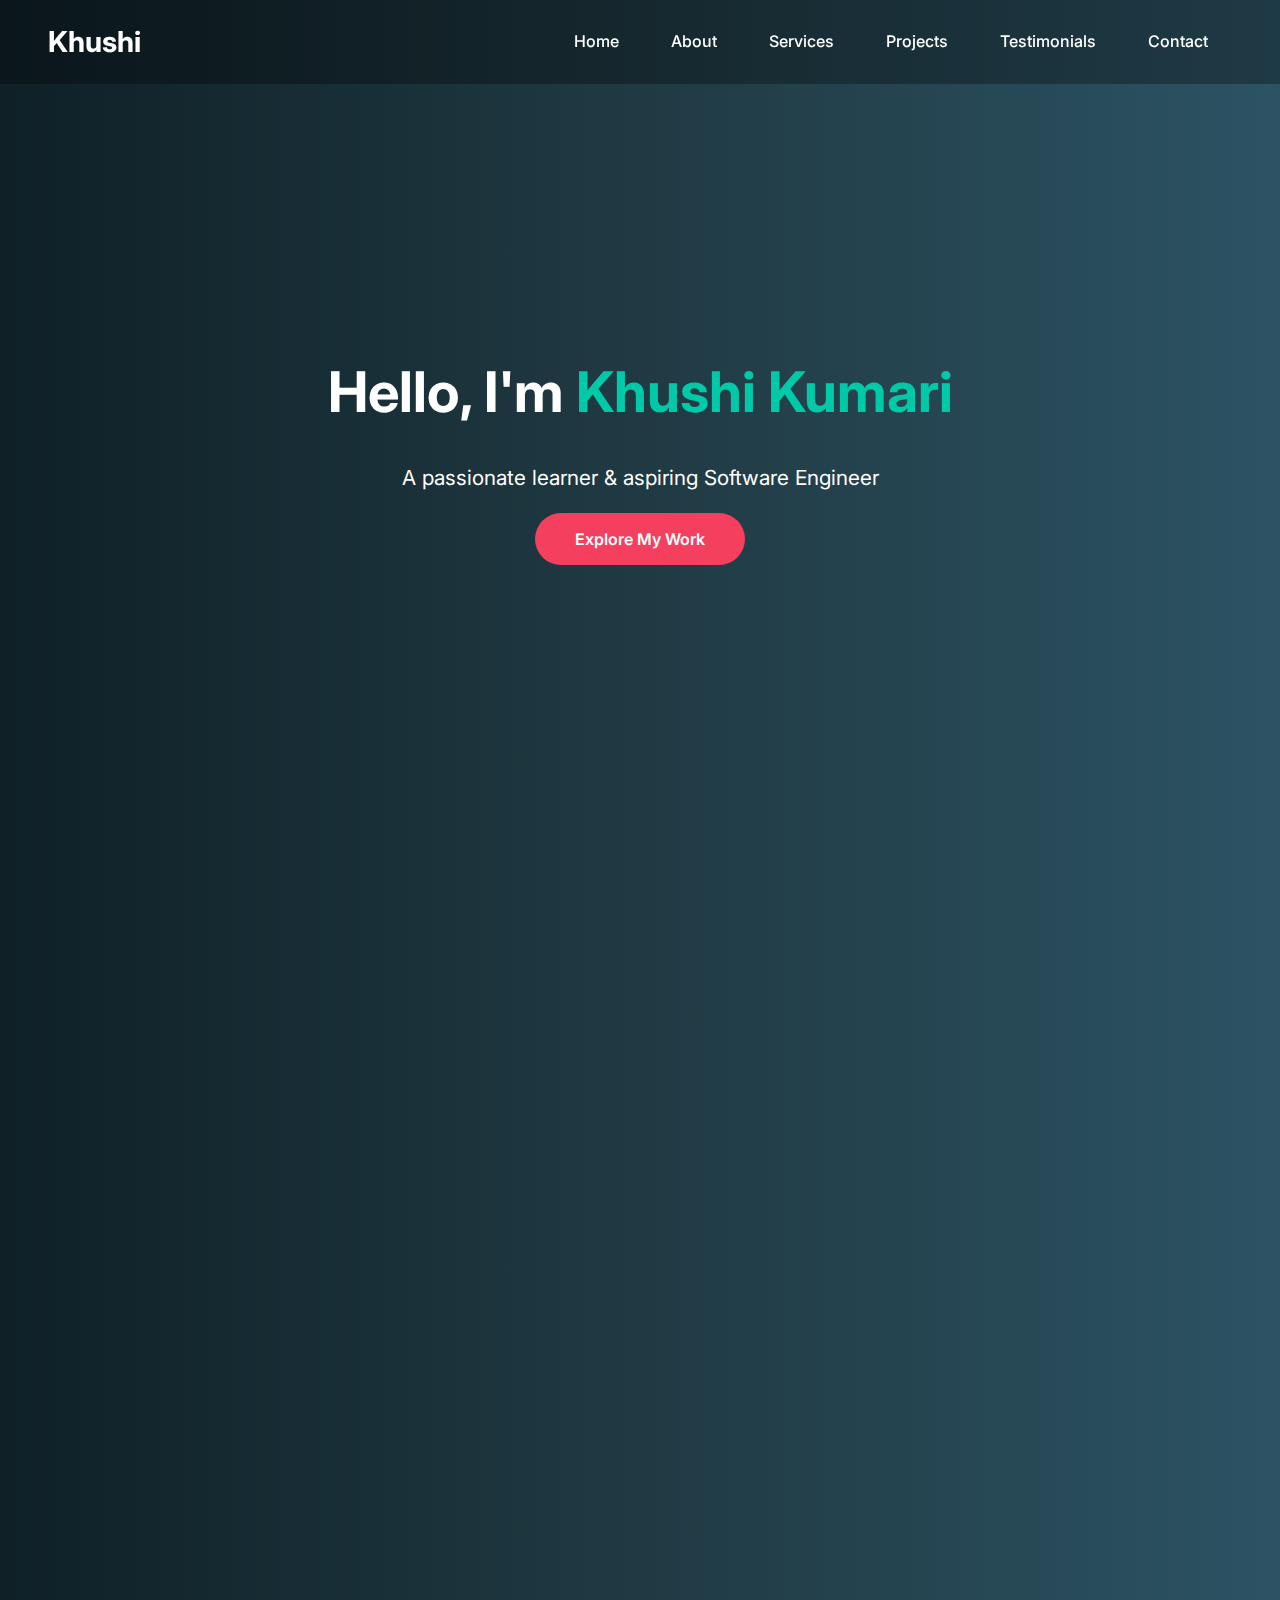
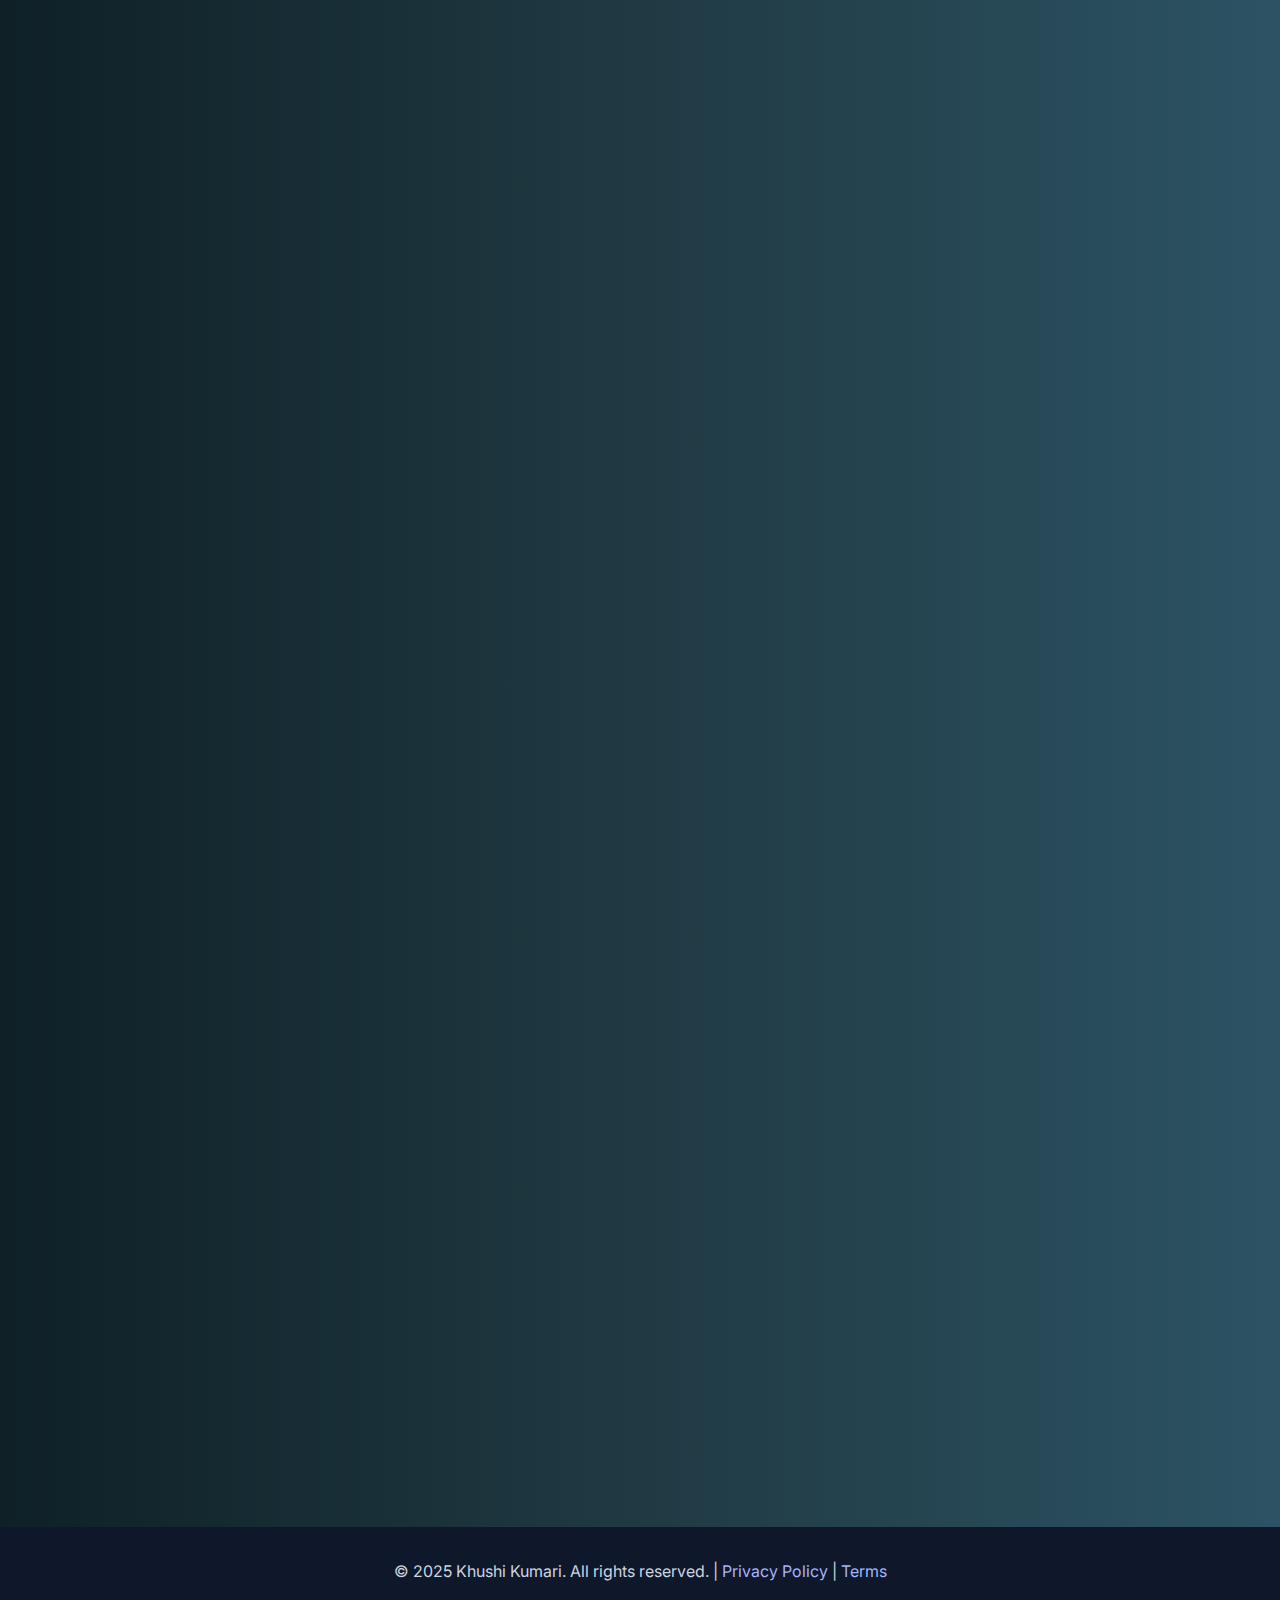
<file: task2/index.html>
<!DOCTYPE html>
<html lang="en">
<head>
  <meta charset="UTF-8" />
  <meta name="viewport" content="width=device-width, initial-scale=1.0" />
  <title>Khushi Kumari | Portfolio</title>
  <link href="https://fonts.googleapis.com/css2?family=Inter:wght@300;400;600;700&display=swap" rel="stylesheet">
  <link rel="stylesheet" href="style.css">
</head>
<body>
  <!-- Navbar -->
  <nav>
    <div class="logo">Khushi</div>
    <div class="nav-links">
      <a href="#home">Home</a>
      <a href="#about">About</a>
      <a href="#services">Services</a>
      <a href="#projects">Projects</a>
      <a href="#testimonials">Testimonials</a>
      <a href="#contact">Contact</a>
    </div>
  </nav>

  <!-- Hero Section -->
  <section id="home" class="hero">
    <div class="hero-content">
           <h1>Hello, I'm <span>Khushi Kumari</span></h1>
      <p>A passionate learner & aspiring Software Engineer</p>

      <a href="#projects" class="btn">Explore My Work</a>
    </div>
  </section>

  <!-- About Section -->
  <section id="about" class="about animate-on-scroll">
    <h2>About Me</h2>
    <p>
    A dedicated software engineering student currently pursuing my MCA with a strong foundation in web development. 
My interests lie in building responsive, user-centric web applications using HTML, CSS, JavaScript, and modern tools.
 I take pride in writing clean, efficient code and continuously strive to expand my skills through hands-on projects. With a passion for technology and a mindset for growth,
  I aim to contribute meaningfully to innovative development teams.
</p>
  </section>

  <!-- Services Section -->
  <section id="services" class="services animate-on-scroll">
    <h2>My Services</h2>
    <div class="service-grid">
      <div class="service-card">
        <h3>Frontend Development</h3>
        <p>Creating responsive, visually pleasing websites using HTML, CSS, and JavaScript.</p>
      </div>
      <div class="service-card">
        <h3>UI/UX Design</h3>
        <p>Designing interfaces that are easy to use and visually attractive.</p>
      </div>
      <div class="service-card">
        <h3>Educational Projects</h3>
        <p>Building tools that help students learn complex concepts through visuals and interaction.</p>
      </div>
    </div>
  </section>

  <!-- Projects Section -->
  <section id="projects" class="projects animate-on-scroll">
  
    <h2>Featured Projects</h2>
    <div class="project-grid">
      <div class="project-card">
        
        <h3>AlgoVisualizer</h3>
        <p>A real-time web application that visually demonstrates sorting algorithms like Bubble Sort, Merge Sort, and more. Built using HTML, CSS, and JavaScript to aid algorithm education through animation.</p>
      </div>
      <div class="project-card">
   
        <h3>KiddieDoodle</h3>
        <p>An online stationery store for kids with a colorful interface and playful design. Features a shopping cart and user authentication using Firebase.</p>
      </div>
    </div>
   
  </section>

  <!-- Testimonials Section -->
  <section id="testimonials" class="testimonials animate-on-scroll">
    <h2>What People Say</h2>
    <div class="testimonial-grid">
      <div class="testimonial-card">
        <p>"Khushi's AlgoVisualizer is an amazing tool that made algorithm learning fun!"</p>
        <h4>Ravi Sharma, CS Professor</h4>
      </div>
      <div class="testimonial-card">
        <p>"ScribbleBee is adorable and intuitive. My kids love it!"</p>
        <h4>Priya Sen, Parent</h4>
      </div>
    </div>
  </section>

  <!-- Contact Section -->
  <section id="contact" class="contact animate-on-scroll">
    <h2>Get in Touch</h2>
    <form>
      <input type="text" placeholder="Your Name" required />
      <input type="email" placeholder="Your Email" required />
      <textarea placeholder="Your Message" required></textarea>
      <button type="submit">Send Message</button>
    </form>
  </section>

  <!-- Footer -->
  <footer>
    <p>© 2025 Khushi Kumari. All rights reserved. | <a href="#">Privacy Policy</a> | <a href="#">Terms</a></p>
  </footer>

  <script src="script.js"></script>
</body>
</html>
</file>
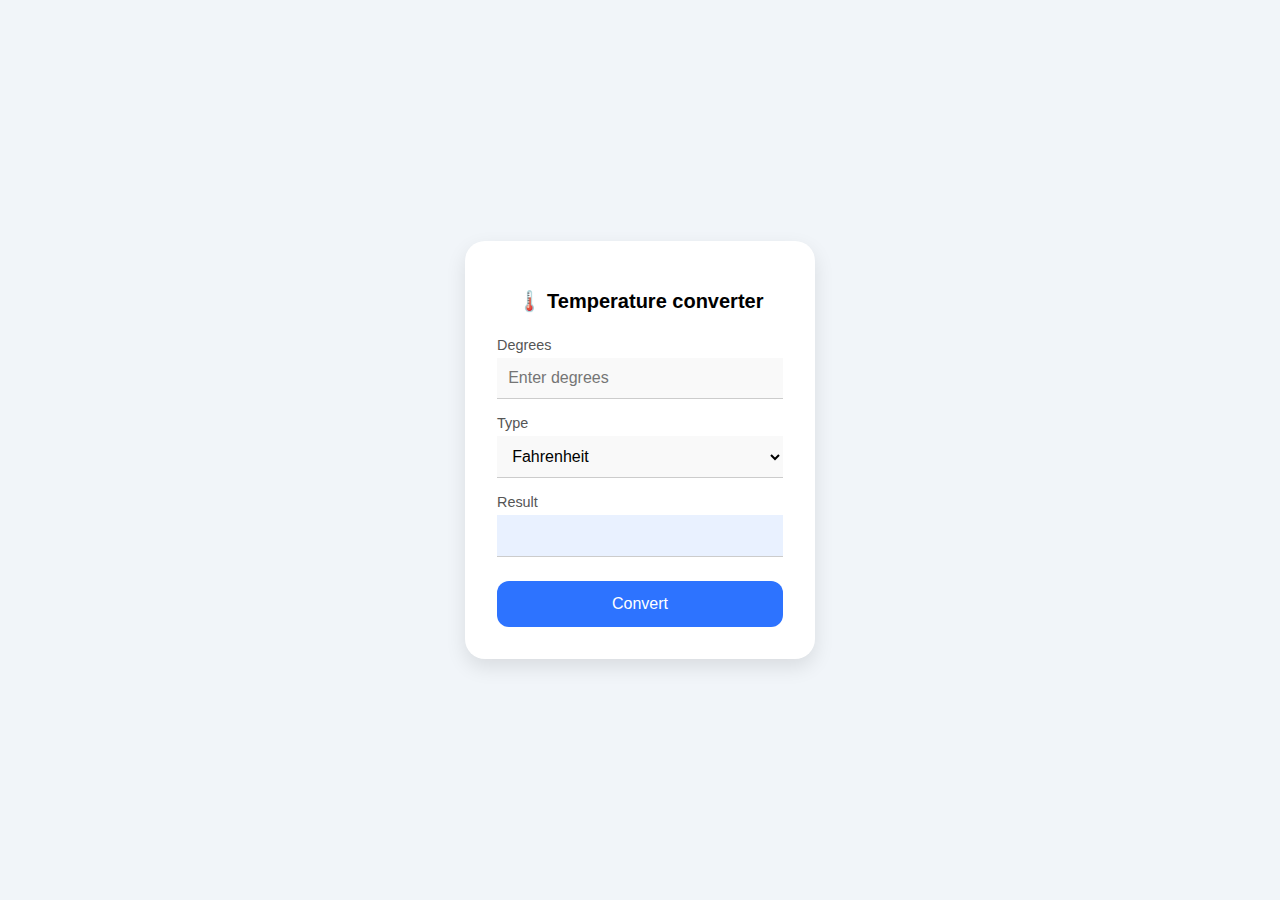
<file: task3/index.html>
<!DOCTYPE html>
<html lang="en">
<head>
  <meta charset="UTF-8" />
  <meta name="viewport" content="width=device-width, initial-scale=1.0" />
  <title>Temperature Converter</title>
  <link rel="stylesheet" href="style.css" />
  
</head>
<body>
  <div class="card">
    <h2>🌡️ Temperature converter</h2>
    
    <div class="input-group">
      <label for="tempInput">Degrees</label>
      <input type="number" id="tempInput" placeholder="Enter degrees" />
    </div>
    
    <div class="input-group">
      <label for="unitSelect">Type</label>
      <select id="unitSelect">
        <option value="F">Fahrenheit</option>
        <option value="C">Celsius</option>
        <option value="K">Kelvin</option>
      </select>
    </div>
    
    <div class="input-group">
      <label for="result">Result</label>
      <input type="text" id="result" readonly />
    </div>
    
    <button onclick="convertTemperature()">Convert</button>
  </div>

  <script src="index.js"></script>
</body>
</html>
</file>
<file: task2/style.css>
/* Base */
* {
  margin: 0;
  padding: 0;
  box-sizing: border-box;
  font-family: 'Inter', sans-serif;
}

body {
 background: linear-gradient(to right, #0f2027, #203a43, #2c5364);
  color: rgba(0, 0, 0, 0.3);
  
  overflow-x: hidden;
  line-height: 1.6;
}

/* Navbar */
nav {
  position: fixed;
  top: 0;
  width: 100%;
  background: rgba(0, 0, 0, 0.3);
  padding: 1.2rem 3rem;
  display: flex;
  justify-content: space-between;
  align-items: center;
  z-index: 1000;
  transition: all 0.3s ease;
}
nav.scrolled {
    background: linear-gradient(to right, #0f2027, #203a43, #2c5364);
  box-shadow: 0 4px 12px rgba(0, 0, 0, 0.1);
}
.logo {
  color: #fff;
  font-size: 1.8rem;
  font-weight: 700;
}
.nav-links a {
  color: #fff;
  text-decoration: none;
  margin: 0 1.5rem;
  font-size: 1rem;
  font-weight: 500;
  position: relative;
}
.nav-links a::after {
  content: '';
  position: absolute;
  width: 0;
  height: 2px;
  bottom: -4px;
  left: 0;
  background: #fff;
  transition: width 0.3s ease;
}
.nav-links  a:hover {
  color: #00c9a7;
}

.nav-links a:hover::after {
  width: 100%;
}



.hero {
  height: 100vh;
  display: flex;
  align-items: center;
  justify-content: center;
  text-align: center;

  position: relative;
}
.hero-content {
  z-index: 1;
  max-width: 900px;
  padding: 2rem;
  animation: fadeIn 1.5s ease-out;
}
.hero-content h1 {
  font-size: 3.5rem;
  font-weight: 700;
  margin-bottom: 1.5rem;
  color:#fff;
  
}
.hero-content p{
  color:#fff;
}

 .hero-content h1 span {
  color: #00c9a7;

}

.hero-content p {
  font-size: 1.3rem;
  margin-bottom: 2rem;
}
.btn {
  background: #f43f5e;
  color: #fff;
  padding: 1rem 2.5rem;
  text-decoration: none;
  border-radius: 50px;
  font-weight: 600;
  transition: all 0.3s ease;
}
.btn:hover {
  background: #e11d48;
  transform: translateY(-2px);
}

/* Sections */
section {
  padding: 6rem 3rem;
  text-align: center;
}
.about, .services, .projects, .testimonials {
  color:#fff;
}

.about {
  padding: 6rem 1.5rem; 
   background: rgba(255, 255, 255, 0.05);         
  
  text-align: center;
}

.about h2 {
  font-size: 2.8rem;
  font-weight: 700;
  margin-bottom: 1.5rem;
  color: #f3efef;
}

.about p {
  max-width: 800px;               
  margin: 0 auto;                
  font-size: 1.1rem;
  color: #fff;
  line-height: 1.8;
  padding: 0 1rem;                }


 .projects {
  color:#fff;
 } 



.services{
background: rgba(96, 93, 93, 0.05);
}
.services h2{
  color:#fff;
}
/* Cards & Grids */
.service-grid, .project-grid, .testimonial-grid {
  display: grid;
  grid-template-columns: repeat(auto-fit, minmax(300px, 1fr));
  gap: 2rem;
  max-width: 1200px;
  margin: 0 auto;
}
.service-card, .project-card, .testimonial-card {
  padding: 2rem;
  border-radius: 15px;
  box-shadow: 0 6px 20px rgba(23, 22, 22, 0.533);
}
.service-card{
  color:#fff;
}
.project-card img {
  width: 100%;
  height: 220px;
  object-fit: cover;
}
.project-card h3 {
  color:  #fff;
  margin-top: 1rem;
}
.project-card p {
  padding: 0 1.5rem 1.5rem;
  color: #fff;
}

/* Contact */
.contact {
  background: #283345;
  color: #fff;
}
.contact input, .contact textarea {
  padding: 1rem;
  border: none;
  border-radius: 10px;
  background: #334155;
  color: #fff;
}
.contact form {
  max-width: 700px;
  margin: 0 auto;
  display: flex;
  flex-direction: column;
  gap: 1.5rem;
  align-items: stretch;
}

.contact input,
.contact textarea,
.contact button {
  width: 100%;
}

.contact button {
  background: #f43f5e;
  color: #fff;
  padding: 1rem;
  border: none;
  border-radius: 10px;
  font-weight: 600;
  cursor: pointer;
}
.contact button:hover {
  background: #e11d48;
  transform: translateY(-2px);
}

/* Footer */
footer {
  background: #0f172a;
  color: #cbd5e1;
  text-align: center;
  padding: 2rem;
}
footer a {
  color: #a5b4fc;
  text-decoration: none;
}

.animate-on-scroll {
  opacity: 0;
  transform: translateY(30px);
  transition: all 0.6s ease-out;
}
.animate-on-scroll.visible {
  opacity: 1;
  transform: translateY(0);
}
/* Animations */
@keyframes fadeIn {
  from { opacity: 0; transform: translateY(-20px); }
  to { opacity: 1; transform: translateY(0); }
}

@keyframes bounce {
  0%, 100% { transform: translateY(0); }
  50% { transform: translateY(-10px); }
}
</file>
<file: task3/style.css>
* {
  box-sizing: border-box;
}

body {
  margin: 0;
  font-family: "Segoe UI", Tahoma, Geneva, Verdana, sans-serif;
  background: #f1f5f9;
  display: flex;
  align-items: center;
  justify-content: center;
  height: 100vh;
}

.card {
  background: white;
  padding: 2rem;
  width: 90%;
  max-width: 350px;
  border-radius: 20px;
  box-shadow: 0 8px 20px rgba(0, 0, 0, 0.1);
}

.card h2 {
  text-align: center;
  margin-bottom: 1.5rem;
  font-size: 1.25rem;
}

.input-group {
  display: flex;
  flex-direction: column;
  margin-bottom: 1rem;
}

.input-group label {
  font-size: 0.9rem;
  color: #555;
  margin-bottom: 0.3rem;
}

.input-group input,
.input-group select {
  padding: 0.7rem;
  border: none;
  border-bottom: 1px solid #ccc;
  font-size: 1rem;
  outline: none;
  background: #f9f9f9;
}

.input-group input:read-only {
  background: #e9f1ff;
  color: #333;
}

button {
  width: 100%;
  padding: 0.9rem;
  border: none;
  border-radius: 12px;
  background-color: #2d73ff;
  color: white;
  font-size: 1rem;
  cursor: pointer;
  margin-top: 0.5rem;
  transition: background 0.3s ease;
}

button:hover {
  background-color: #1959db;
}
</file>
